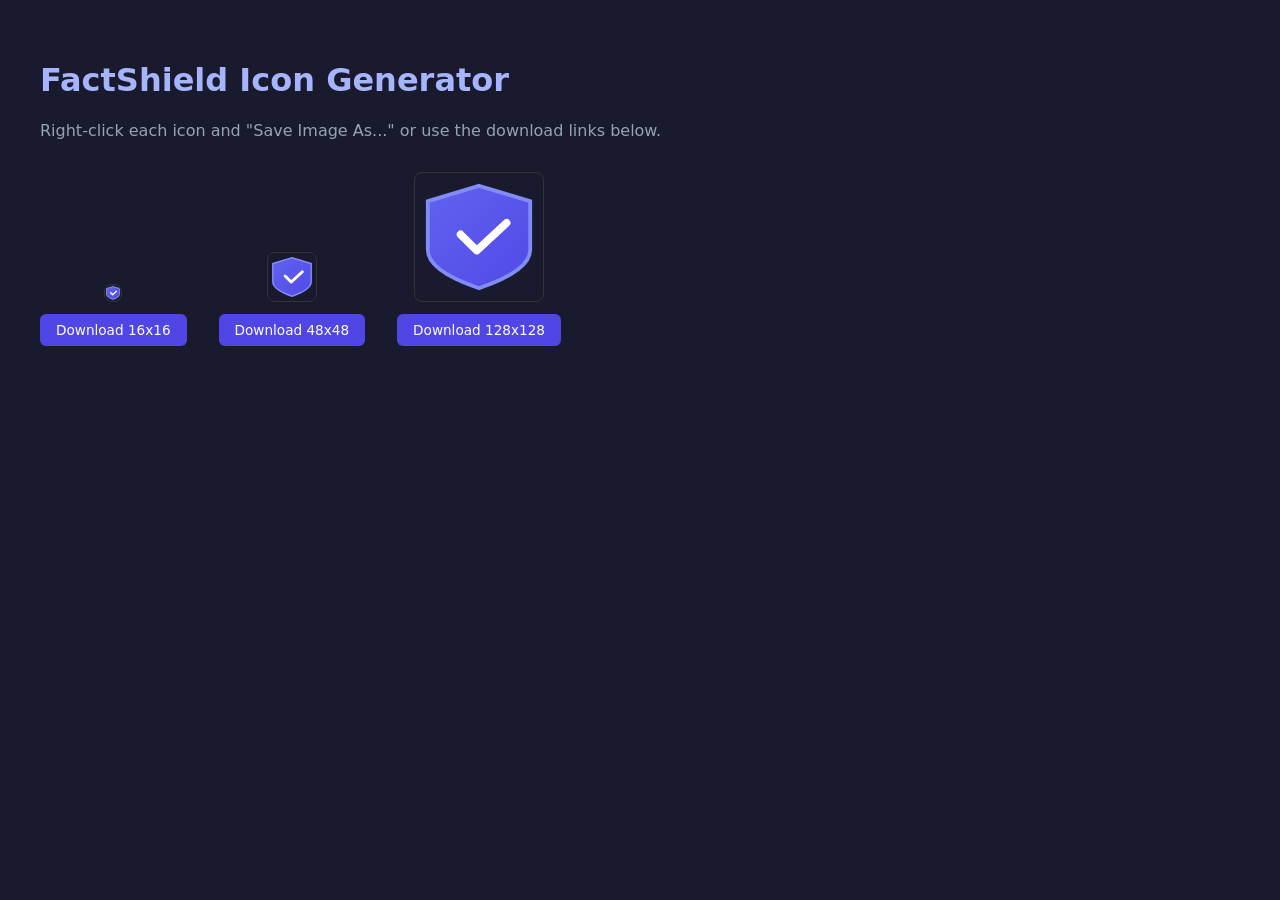
<file: FactShield-ChromeExtension/icons/generate-icons.html>
<!DOCTYPE html>
<html lang="en">
<head>
  <meta charset="UTF-8">
  <title>FactShield Icon Generator</title>
  <style>
    body { font-family: system-ui, sans-serif; padding: 2rem; background: #1a1a2e; color: #eee; }
    .icon-grid { display: flex; gap: 2rem; align-items: end; margin: 2rem 0; }
    .icon-item { text-align: center; }
    canvas { border: 1px solid #333; border-radius: 8px; }
    a { display: inline-block; margin-top: 0.5rem; padding: 0.5rem 1rem; background: #4f46e5; color: white; border-radius: 6px; text-decoration: none; font-size: 0.85rem; }
    a:hover { background: #4338ca; }
    h1 { color: #a5b4fc; }
    p { color: #94a3b8; }
  </style>
</head>
<body>
  <h1>FactShield Icon Generator</h1>
  <p>Right-click each icon and "Save Image As..." or use the download links below.</p>
  
  <div class="icon-grid">
    <div class="icon-item">
      <canvas id="icon16" width="16" height="16"></canvas>
      <br><a id="dl16" download="icon16.png">Download 16x16</a>
    </div>
    <div class="icon-item">
      <canvas id="icon48" width="48" height="48"></canvas>
      <br><a id="dl48" download="icon48.png">Download 48x48</a>
    </div>
    <div class="icon-item">
      <canvas id="icon128" width="128" height="128"></canvas>
      <br><a id="dl128" download="icon128.png">Download 128x128</a>
    </div>
  </div>

  <script>
    function drawShieldIcon(canvas) {
      const ctx = canvas.getContext('2d');
      const s = canvas.width;
      const p = s * 0.1; // padding

      // Clear
      ctx.clearRect(0, 0, s, s);

      // Shield shape
      ctx.beginPath();
      const cx = s / 2;
      const top = p;
      const bottom = s - p;
      const left = p;
      const right = s - p;
      const midY = s * 0.6;

      ctx.moveTo(cx, top);
      ctx.lineTo(right, top + (s * 0.12));
      ctx.lineTo(right, midY);
      ctx.quadraticCurveTo(right, bottom * 0.85, cx, bottom);
      ctx.quadraticCurveTo(left, bottom * 0.85, left, midY);
      ctx.lineTo(left, top + (s * 0.12));
      ctx.closePath();

      // Gradient fill
      const grad = ctx.createLinearGradient(0, 0, s, s);
      grad.addColorStop(0, '#6366f1');
      grad.addColorStop(1, '#4f46e5');
      ctx.fillStyle = grad;
      ctx.fill();

      // Border
      ctx.strokeStyle = '#818cf8';
      ctx.lineWidth = Math.max(1, s * 0.03);
      ctx.stroke();

      // Checkmark
      ctx.beginPath();
      const checkScale = s * 0.18;
      const checkX = cx - checkScale * 0.8;
      const checkY = s * 0.48;

      ctx.moveTo(checkX, checkY);
      ctx.lineTo(checkX + checkScale * 0.7, checkY + checkScale * 0.7);
      ctx.lineTo(checkX + checkScale * 2, checkY - checkScale * 0.5);

      ctx.strokeStyle = '#ffffff';
      ctx.lineWidth = Math.max(1.5, s * 0.06);
      ctx.lineCap = 'round';
      ctx.lineJoin = 'round';
      ctx.stroke();
    }

    // Draw all sizes
    ['icon16', 'icon48', 'icon128'].forEach(id => {
      const canvas = document.getElementById(id);
      drawShieldIcon(canvas);
      
      // Set download link
      const size = id.replace('icon', '');
      const link = document.getElementById('dl' + size);
      link.href = canvas.toDataURL('image/png');
    });
  </script>
</body>
</html>
</file>
